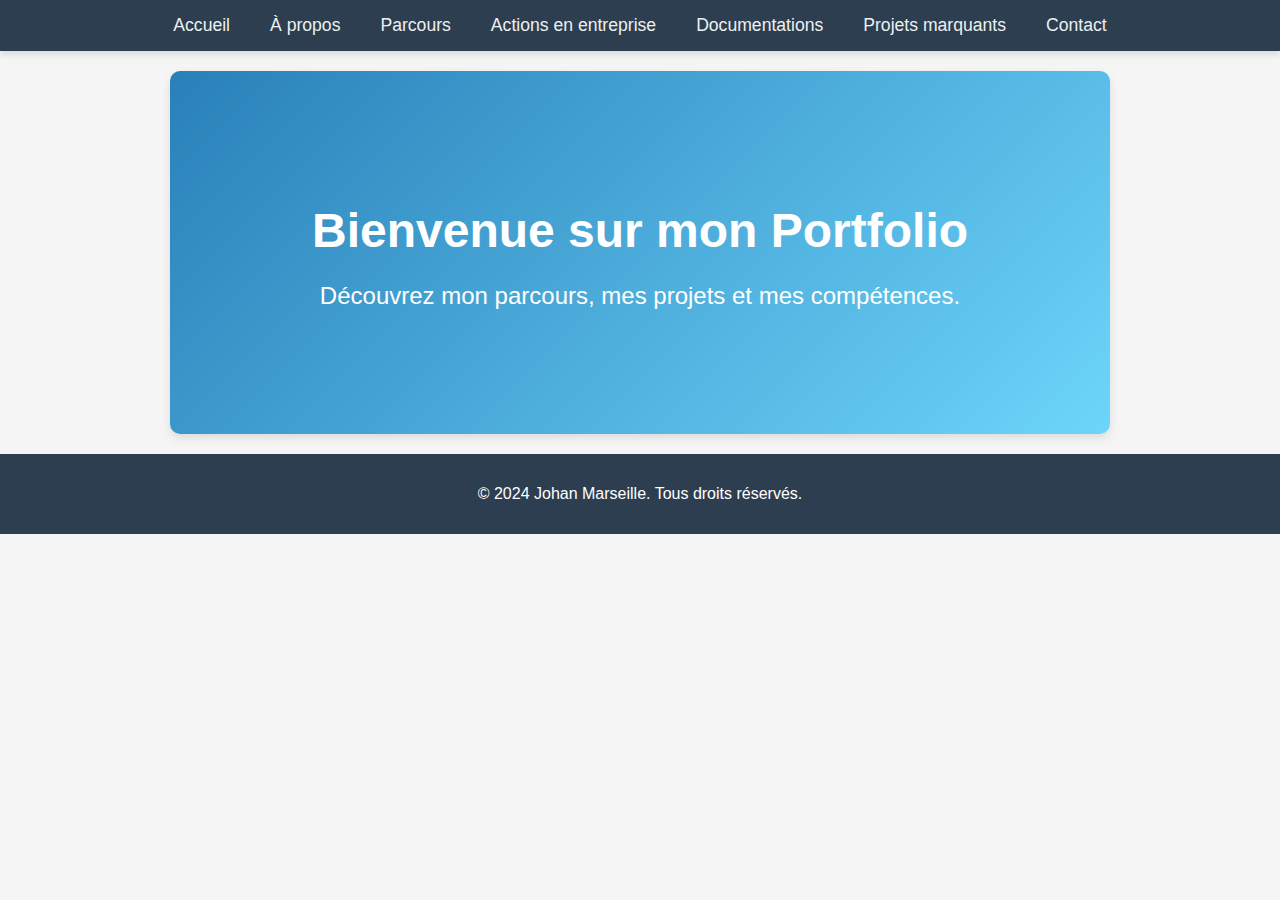
<file: Portfolio v2/index.html>
<!DOCTYPE html>
<html lang="fr">
<head>
    <meta charset="UTF-8">
    <meta name="viewport" content="width=device-width, initial-scale=1.0">
    <title>Accueil - Portfolio Johan Marseille</title>
    <link rel="stylesheet" href="styles.css">
</head>
<body>
    <header>
        <nav>
            <ul>
                <li><a href="index.html">Accueil</a></li>
                <li><a href="about.html">À propos</a></li>
                <li><a href="parcours.html">Parcours</a></li>
                <li><a href="entreprise.html">Actions en entreprise</a></li>
                <li><a href="documentations.html">Documentations</a></li>
                <li><a href="portfolio.html">Projets marquants</a></li>
                <li><a href="contact.html">Contact</a></li>
            </ul>
        </nav>
    </header>
    <main>
        <section id="hero">
            <h1>Bienvenue sur mon Portfolio</h1>
            <p>Découvrez mon parcours, mes projets et mes compétences.</p>
        </section>
    </main>
    <footer>
        <p>&copy; 2024 Johan Marseille. Tous droits réservés.</p>
    </footer>
    <script src="script.js"></script>
</body>
</html>
</file>
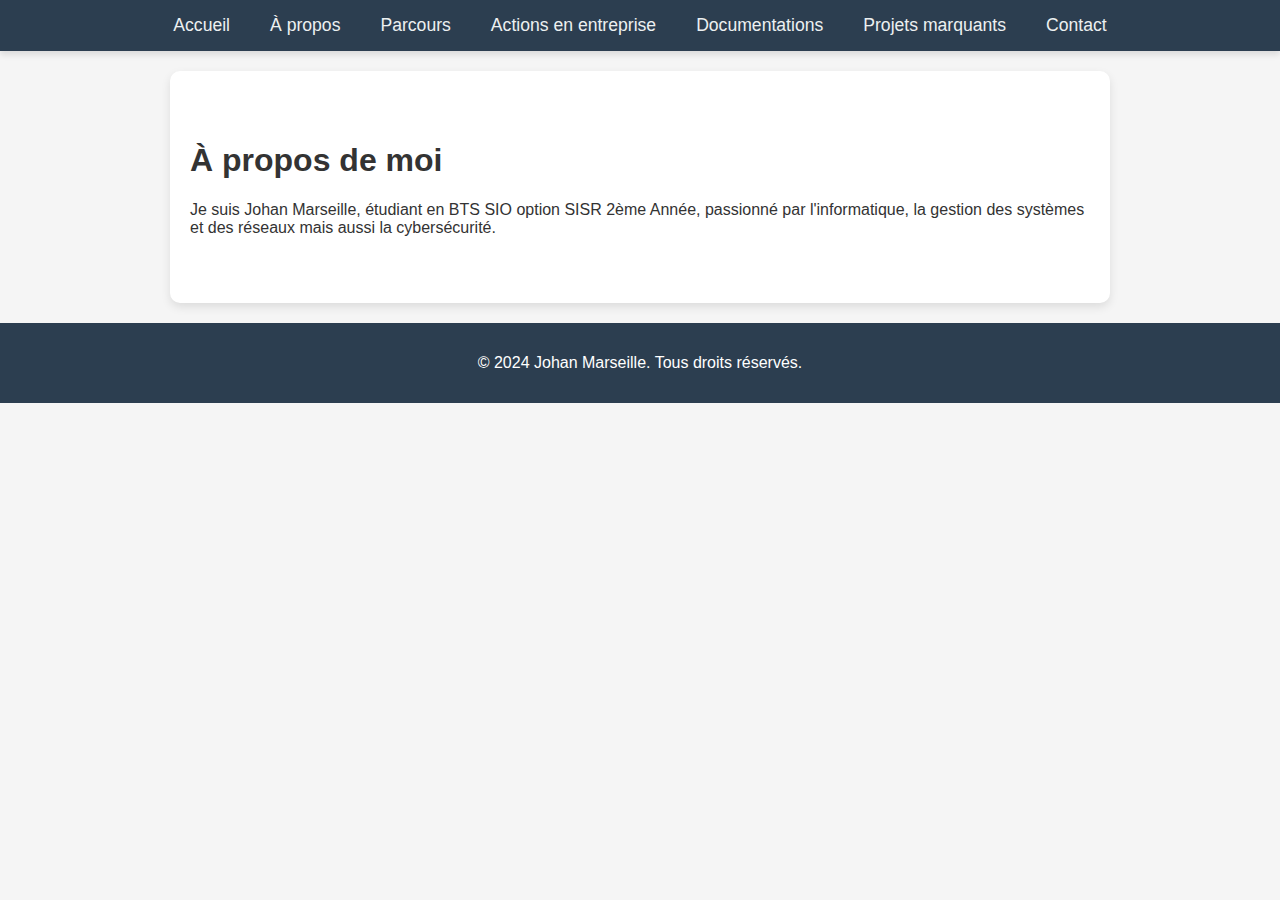
<file: Portfolio v2/about.html>
<!DOCTYPE html>
<html lang="fr">
<head>
    <meta charset="UTF-8">
    <meta name="viewport" content="width=device-width, initial-scale=1.0">
    <title>À propos - Portfolio Johan Marseille</title>
    <link rel="stylesheet" href="styles.css">
</head>
<body>
    <header>
        <nav>
            <ul>
                <li><a href="index.html">Accueil</a></li>
                <li><a href="about.html">À propos</a></li>
                <li><a href="parcours.html">Parcours</a></li>
                <li><a href="entreprise.html">Actions en entreprise</a></li>
                <li><a href="documentations.html">Documentations</a></li>
                <li><a href="portfolio.html">Projets marquants</a></li>
                <li><a href="contact.html">Contact</a></li>
            </ul>
        </nav>
    </header>
    <main>
        <section id="about">
            <h1>À propos de moi</h1>
            <p>Je suis Johan Marseille, étudiant en BTS SIO option SISR 2ème Année, passionné par l'informatique, la gestion des systèmes et des réseaux mais aussi la cybersécurité.</p>
        </section>
    </main>
    <footer>
        <p>&copy; 2024 Johan Marseille. Tous droits réservés.</p>
    </footer>
    <script src="script.js"></script>
</body>
</html>
</file>
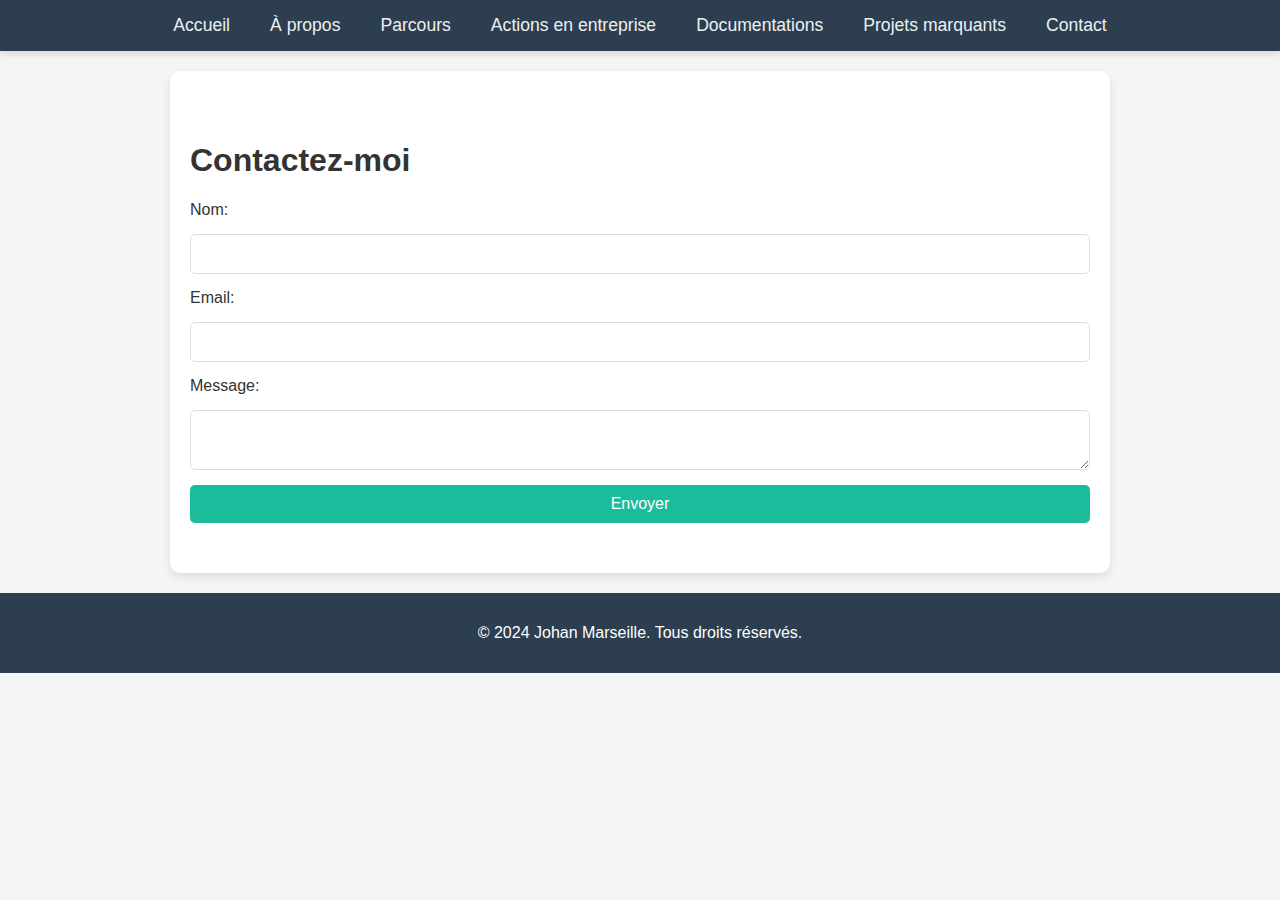
<file: Portfolio v2/contact.html>
<!DOCTYPE html>
<html lang="fr">
<head>
    <meta charset="UTF-8">
    <meta name="viewport" content="width=device-width, initial-scale=1.0">
    <title>Contact - Portfolio Johan Marseille</title>
    <link rel="stylesheet" href="styles.css">
</head>
<body>
    <header>
        <nav>
            <ul>
                <li><a href="index.html">Accueil</a></li>
                <li><a href="about.html">À propos</a></li>
                <li><a href="parcours.html">Parcours</a></li>
                <li><a href="entreprise.html">Actions en entreprise</a></li>
                <li><a href="documentations.html">Documentations</a></li>
                <li><a href="portfolio.html">Projets marquants</a></li>
                <li><a href="contact.html">Contact</a></li>
            </ul>
        </nav>
    </header>
    <main>
        <section id="contact">
            <h1>Contactez-moi</h1>
            <form action="mailto:johanmarseille@gmail.com" method="post">
                <label for="name">Nom:</label>
                <input type="text" id="name" name="name" required>
                <label for="email">Email:</label>
                <input type="email" id="email" name="email" required>
                <label for="message">Message:</label>
                <textarea id="message" name="message" required></textarea>
                <button type="submit">Envoyer</button>
            </form>
        </section>
    </main>
    <footer>
        <p>&copy; 2024 Johan Marseille. Tous droits réservés.</p>
    </footer>
    <script src="script.js"></script>
</body>
</html>
</file>
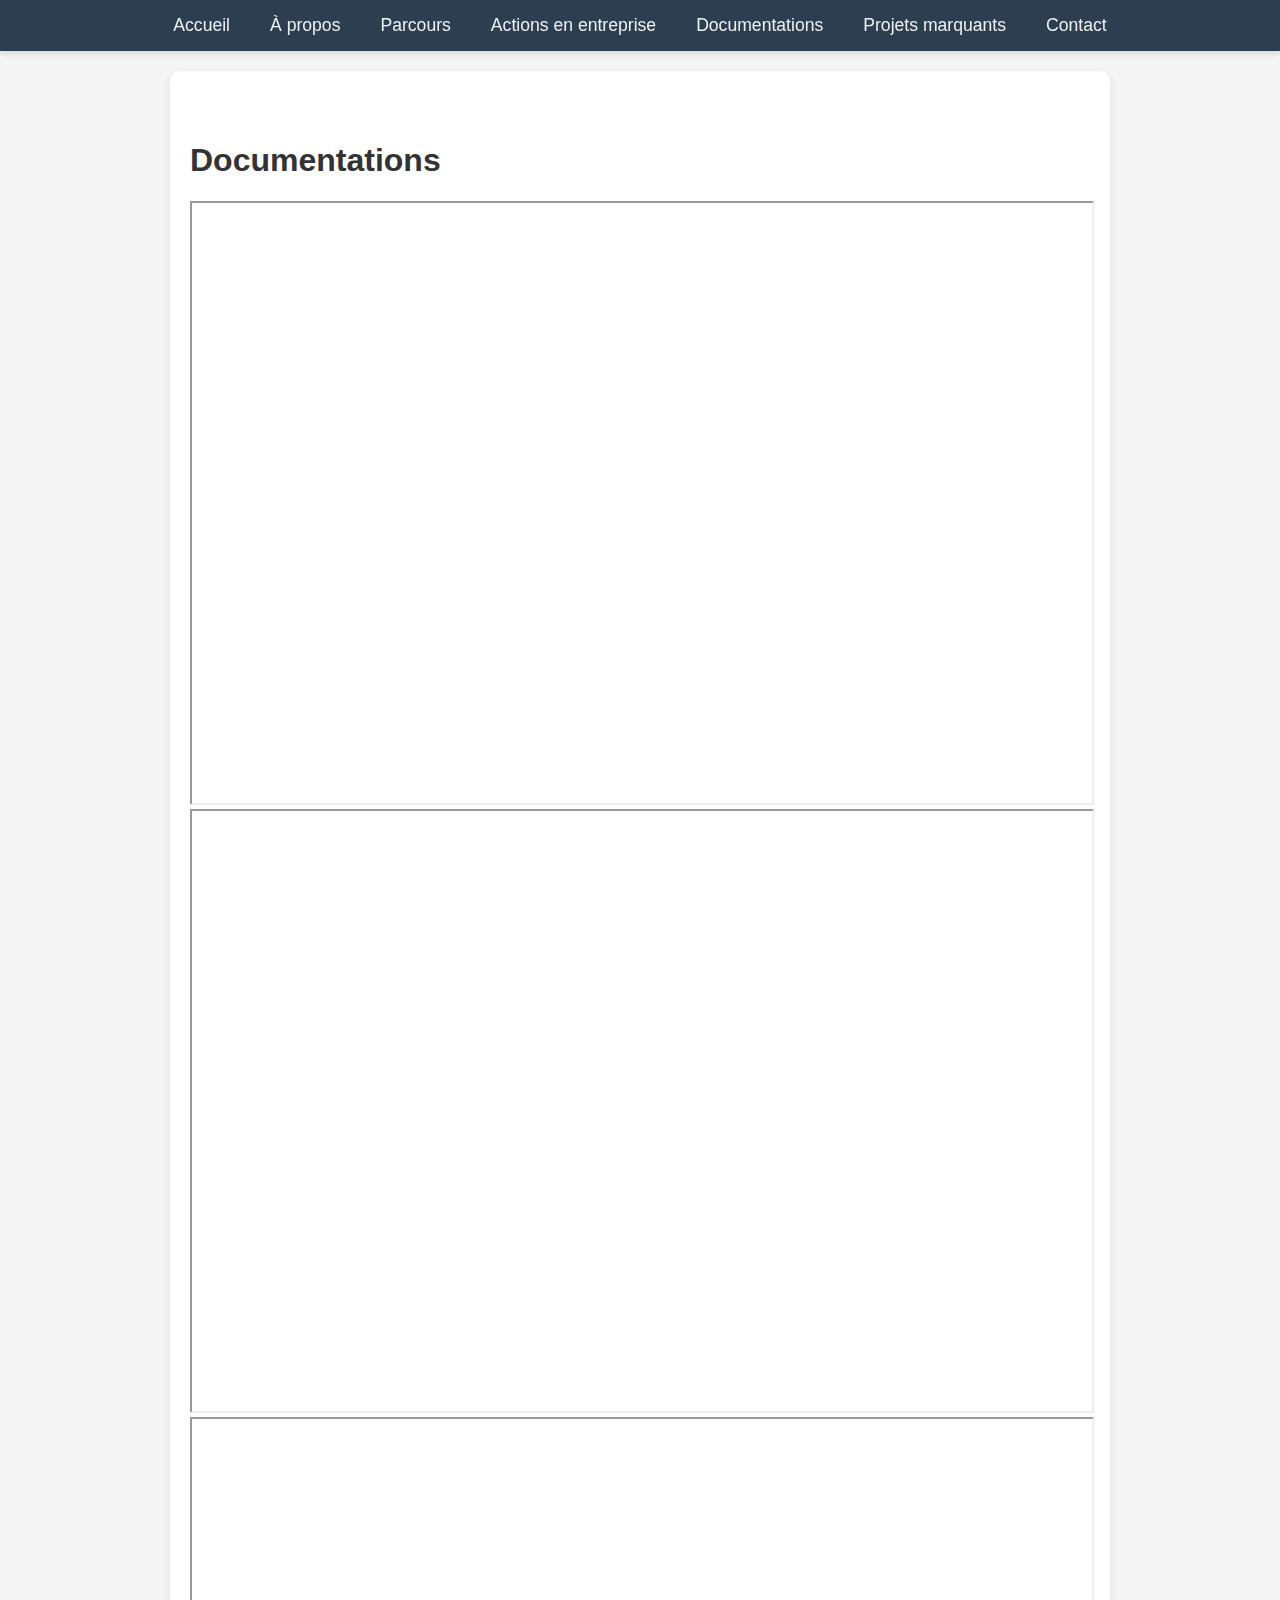
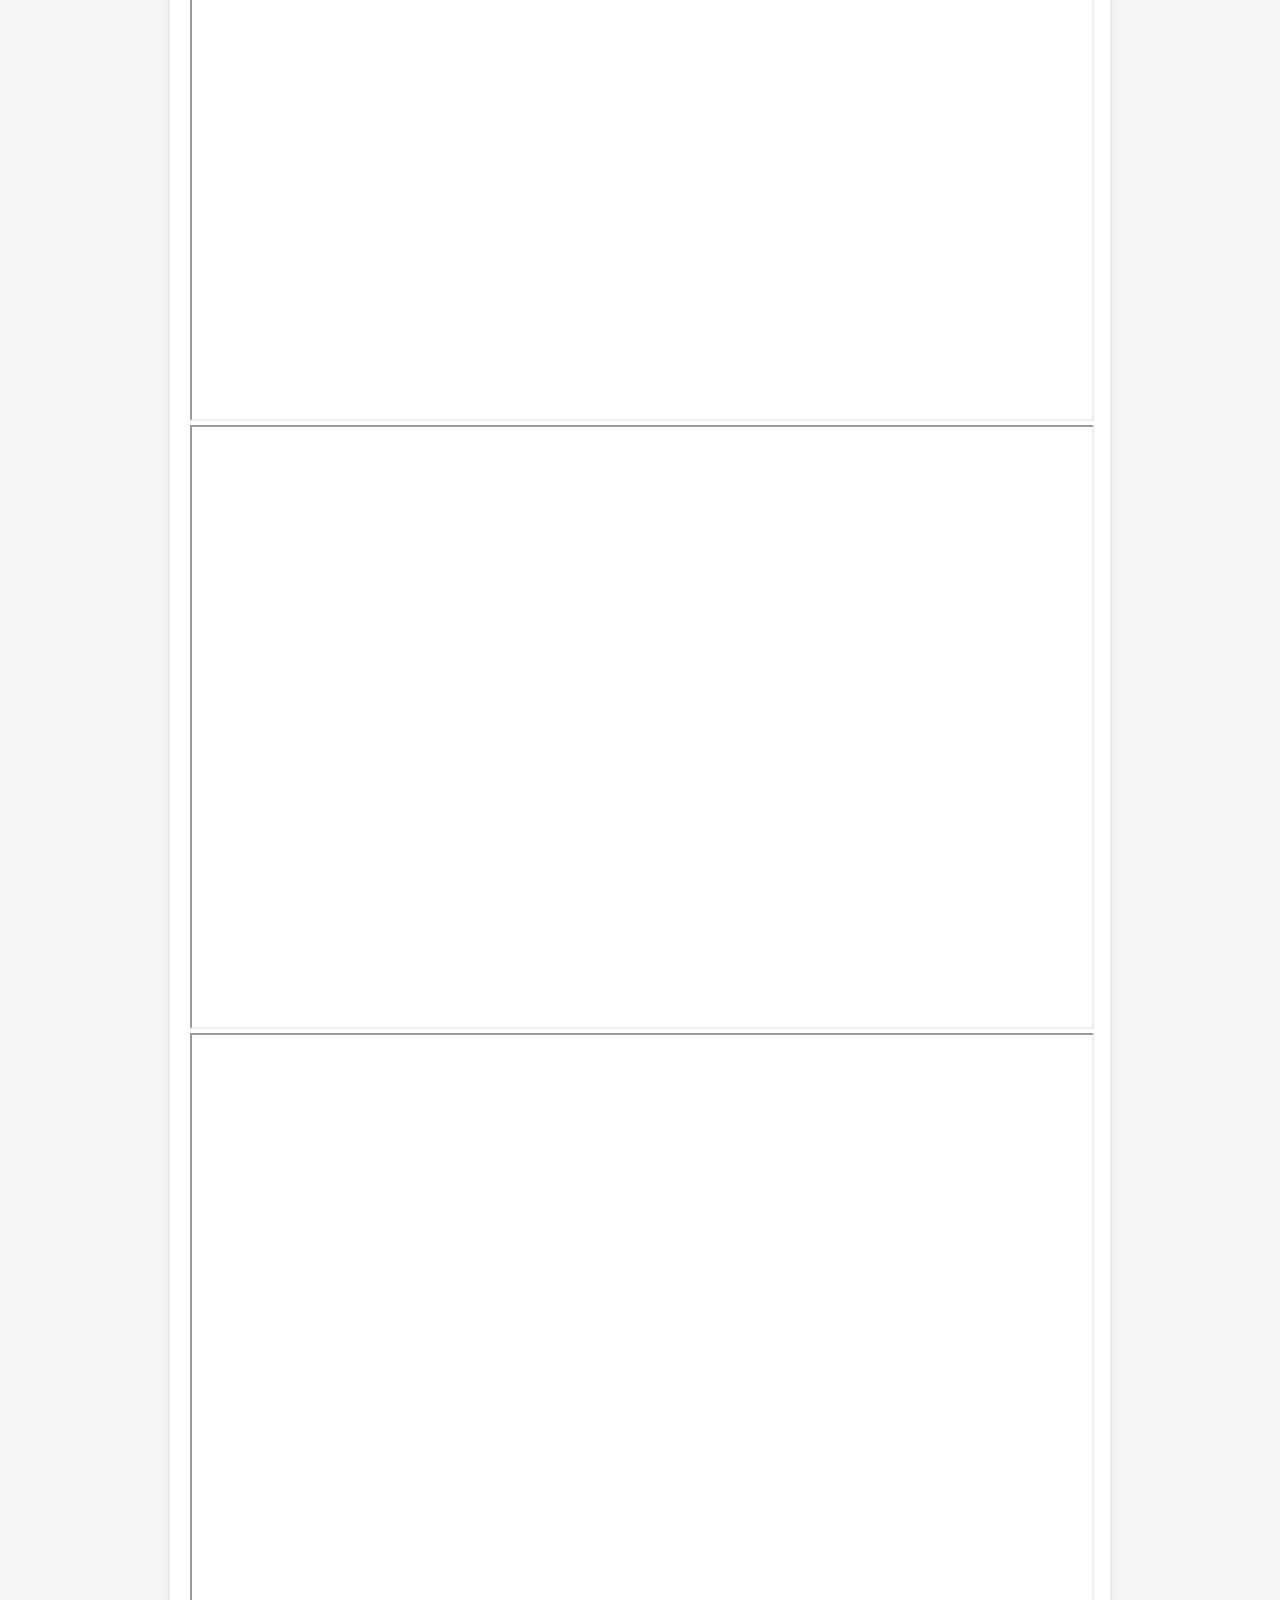
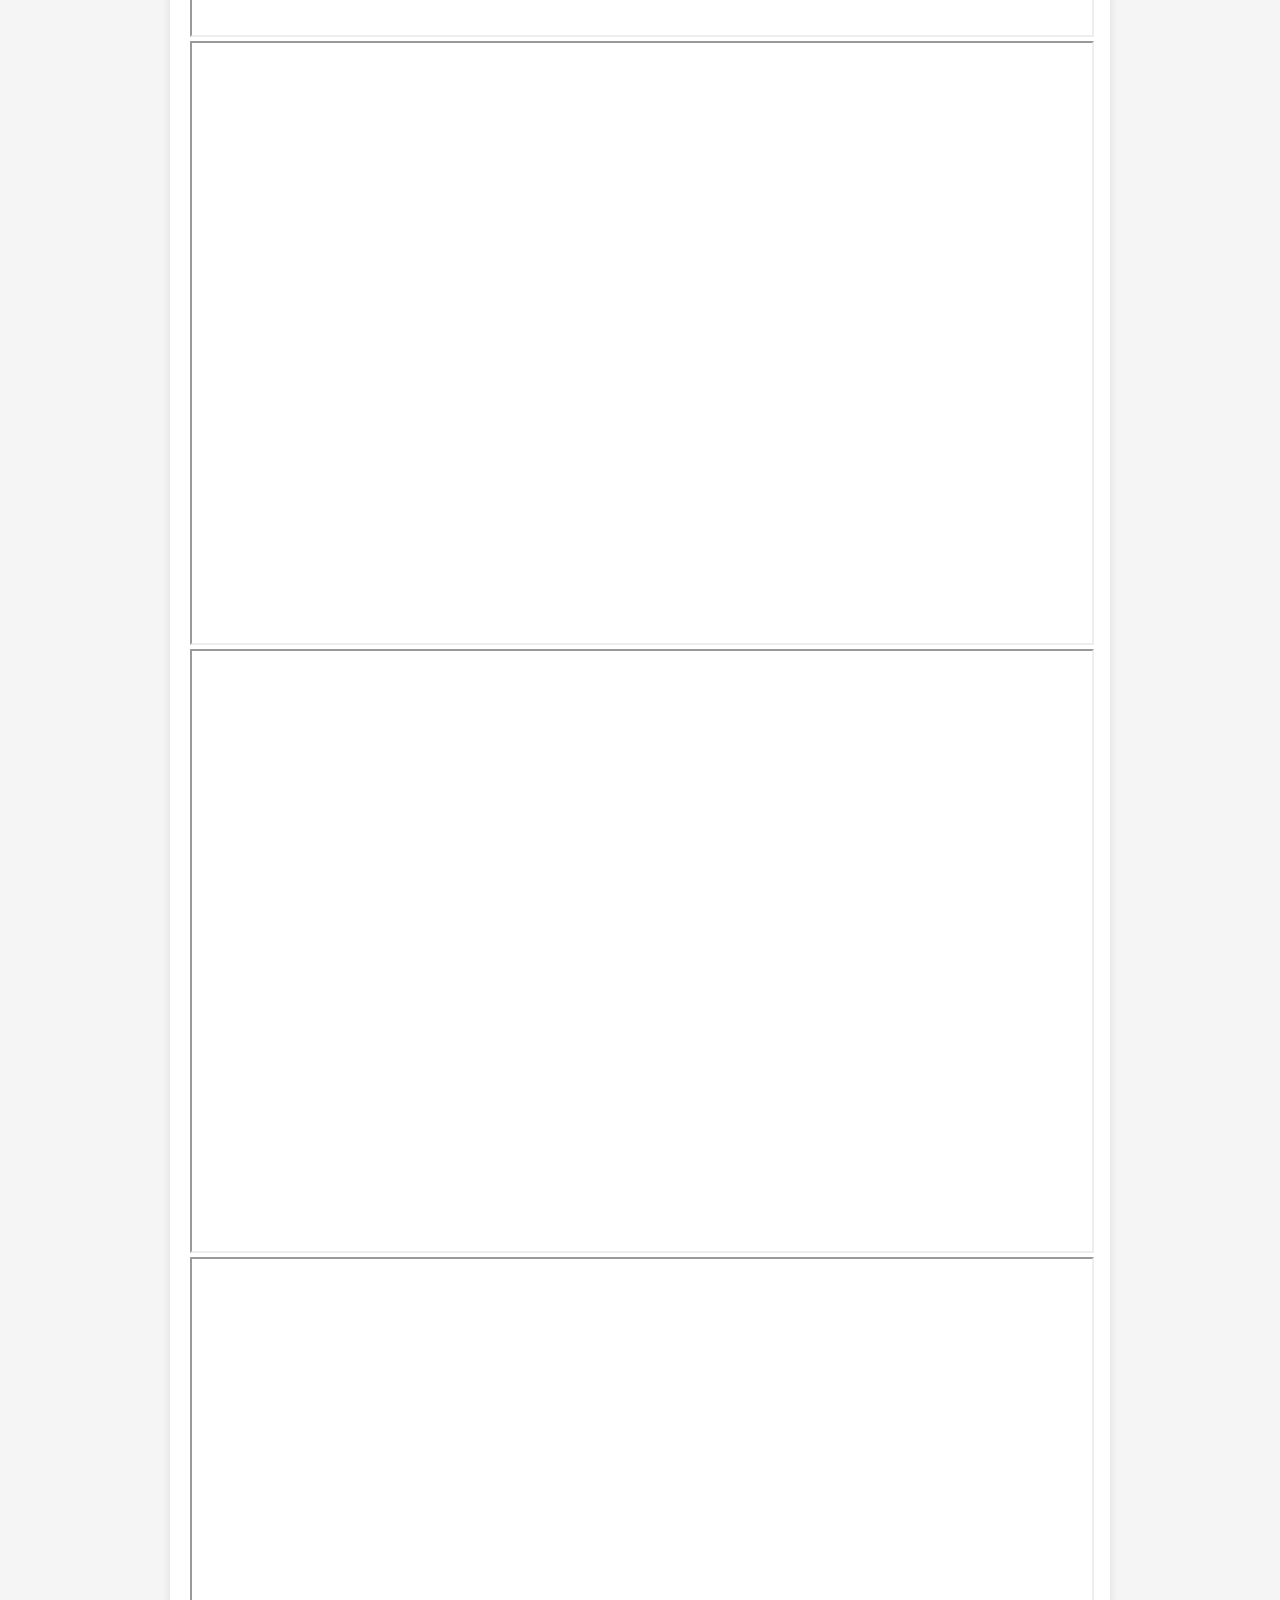
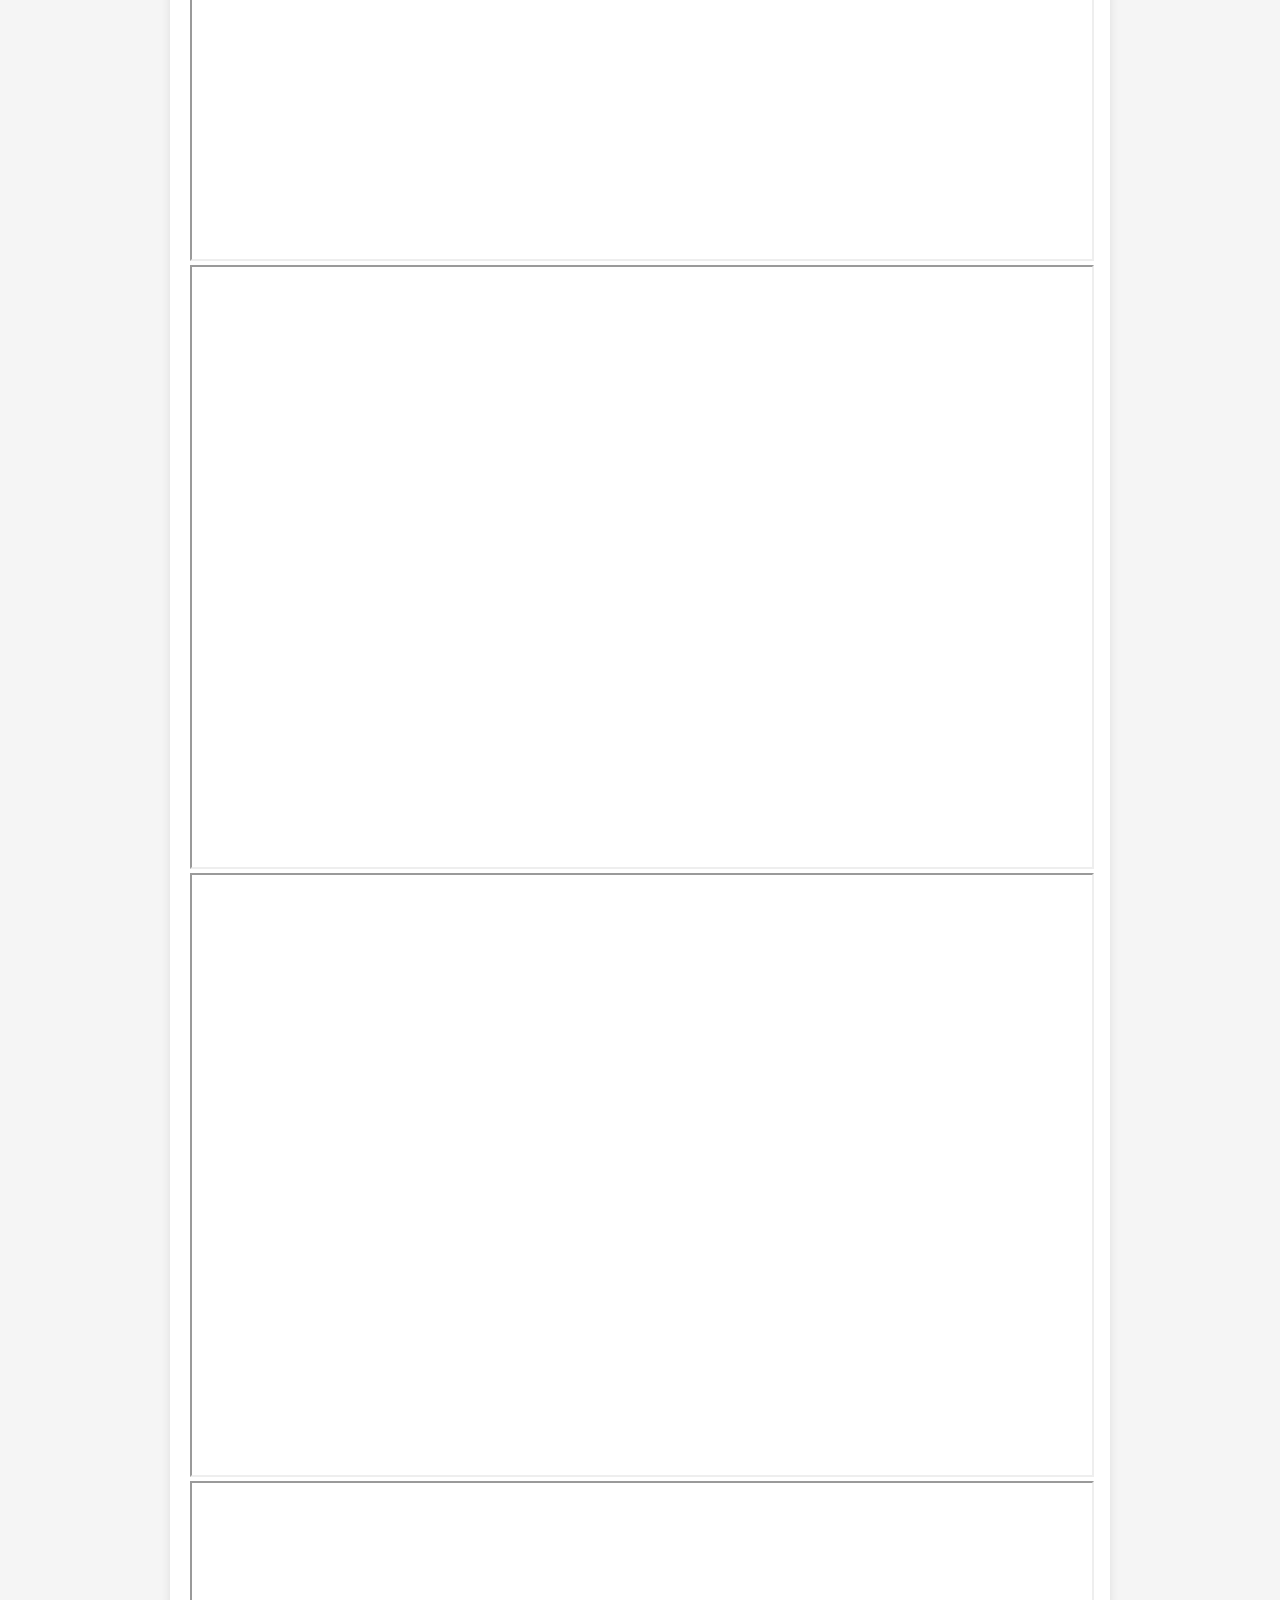
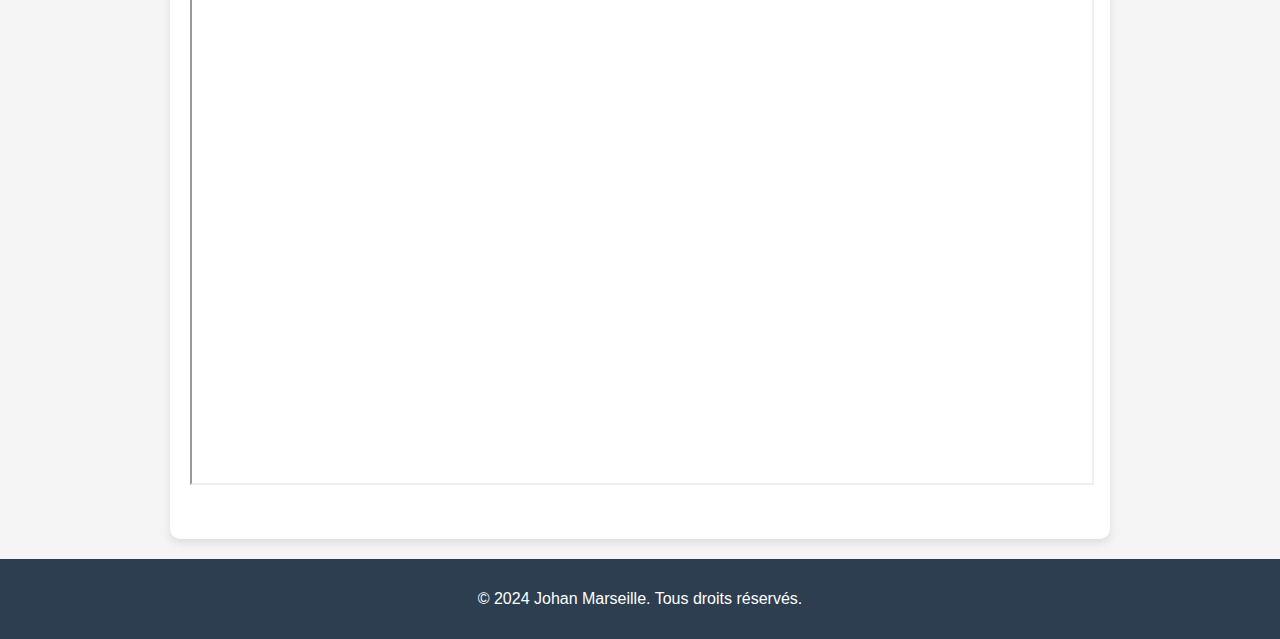
<file: Portfolio v2/documentations.html>
<!DOCTYPE html>
<html lang="fr">
<head>
    <meta charset="UTF-8">
    <meta name="viewport" content="width=device-width, initial-scale=1.0">
    <title>Document PDF</title>
    <link rel="stylesheet" href="styles.css">
</head>
<body>
    <header>
        <nav>
            <ul>
                <li><a href="index.html">Accueil</a></li>
                <li><a href="about.html">À propos</a></li>
                <li><a href="parcours.html">Parcours</a></li>
                <li><a href="entreprise.html">Actions en entreprise</a></li>
                <li><a href="documentations.html">Documentations</a></li>
                <li><a href="portfolio.html">Projets marquants</a></li>
                <li><a href="contact.html">Contact</a></li>
            </ul>
        </nav>
    </header>
    <main>
        <section id="pdf-viewer">
            <h1>Documentations</h1>
            <iframe src="0.0Installation-de-Proxmox-8.pdf" width="100%" height="600px">
                Ce navigateur ne supporte pas les iframes.
            </iframe>
            <iframe src="0.1Creer-un-domaine-active-directory-sous-Windows-server-2019.pdf" width="100%" height="600px">
                Ce navigateur ne supporte pas les iframes.
            </iframe>
            <iframe src="1.0installation_debian_12.pdf" width="100%" height="600px">
                Ce navigateur ne supporte pas les iframes.
            </iframe>
            <iframe src="1.1Joindre-un-poste-Ubuntu-a-votre-domaine-AD.pdf" width="100%" height="600px">
                Ce navigateur ne supporte pas les iframes.
            </iframe>
            <iframe src="1.2Installer-samba-sur-Ubuntu.pdf" width="100%" height="600px">
                Ce navigateur ne supporte pas les iframes.
            </iframe>
            <iframe src="2.0declaration-DNS.pdf" width="100%" height="600px">
                Ce navigateur ne supporte pas les iframes.
            </iframe>
            <iframe src="2.1creation-vm-pfsense.pdf" width="100%" height="600px">
                Ce navigateur ne supporte pas les iframes.
            </iframe>
            <iframe src="3.1Installation-de-GLPI-agent-sur-Windows.pdf" width="100%" height="600px">
                Ce navigateur ne supporte pas les iframes.
            </iframe>
            <iframe src="3.2Installation-de-GLPI-10-sur-Debian-12.pdf" width="100%" height="600px">
                Ce navigateur ne supporte pas les iframes.
            </iframe> 
            <iframe src="4.Liaison_AD_GLPI.pdf" width="100%" height="600px">
                Ce navigateur ne supporte pas les iframes.
            </iframe>
            <iframe src="5.chiffrement_ssl_certificat.pdf" width="100%" height="600px">
                Ce navigateur ne supporte pas les iframes.
            </iframe>
        </section>
    </main>
    <footer>
        <p>&copy; 2024 Johan Marseille. Tous droits réservés.</p>
    </footer>
    <script src="script.js"></script>
</body>
</html>
</file>
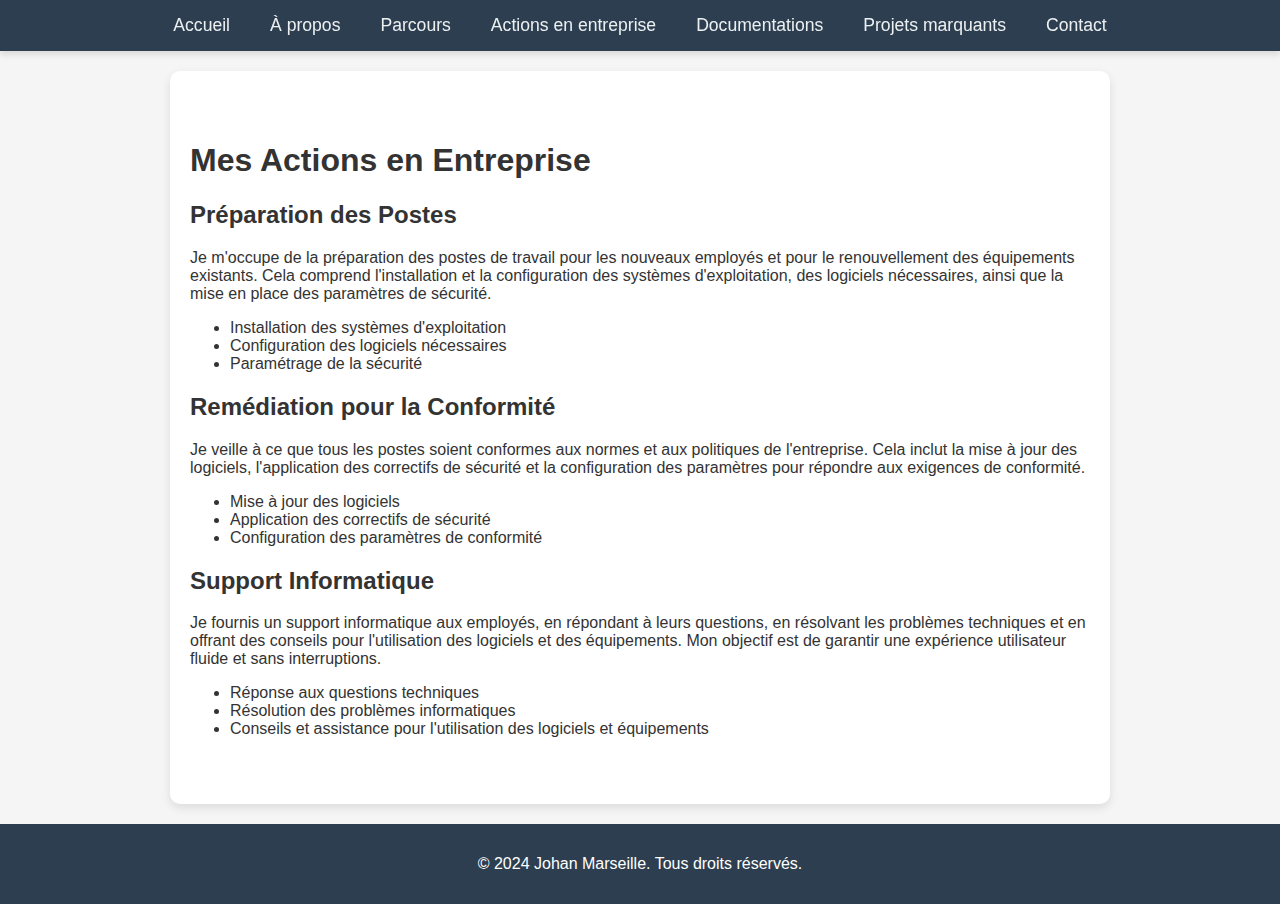
<file: Portfolio v2/entreprise.html>
<!DOCTYPE html>
<html lang="fr">
<head>
    <meta charset="UTF-8">
    <meta name="viewport" content="width=device-width, initial-scale=1.0">
    <title>Mes Actions en Entreprise</title>
    <link rel="stylesheet" href="styles.css">
</head>
<body>
    <header>
        <nav>
            <ul>
                <li><a href="index.html">Accueil</a></li>
                <li><a href="about.html">À propos</a></li>
                <li><a href="parcours.html">Parcours</a></li>
                <li><a href="entreprise.html">Actions en entreprise</a></li>
                <li><a href="documentations.html">Documentations</a></li>
                <li><a href="portfolio.html">Projets marquants</a></li>
                <li><a href="contact.html">Contact</a></li>
            </ul>
        </nav>
    </header>
    <main>
        <section id="actions">
            <h1>Mes Actions en Entreprise</h1>
            <div class="action">
                <h2>Préparation des Postes</h2>
                <p>Je m'occupe de la préparation des postes de travail pour les nouveaux employés et pour le renouvellement des équipements existants. Cela comprend l'installation et la configuration des systèmes d'exploitation, des logiciels nécessaires, ainsi que la mise en place des paramètres de sécurité.</p>
                <ul>
                    <li>Installation des systèmes d'exploitation</li>
                    <li>Configuration des logiciels nécessaires</li>
                    <li>Paramétrage de la sécurité</li>
                </ul>
            </div>
            <div class="action">
                <h2>Remédiation pour la Conformité</h2>
                <p>Je veille à ce que tous les postes soient conformes aux normes et aux politiques de l'entreprise. Cela inclut la mise à jour des logiciels, l'application des correctifs de sécurité et la configuration des paramètres pour répondre aux exigences de conformité.</p>
                <ul>
                    <li>Mise à jour des logiciels</li>
                    <li>Application des correctifs de sécurité</li>
                    <li>Configuration des paramètres de conformité</li>
                </ul>
            </div>
            <div class="action">
                <h2>Support Informatique</h2>
                <p>Je fournis un support informatique aux employés, en répondant à leurs questions, en résolvant les problèmes techniques et en offrant des conseils pour l'utilisation des logiciels et des équipements. Mon objectif est de garantir une expérience utilisateur fluide et sans interruptions.</p>
                <ul>
                    <li>Réponse aux questions techniques</li>
                    <li>Résolution des problèmes informatiques</li>
                    <li>Conseils et assistance pour l'utilisation des logiciels et équipements</li>
                </ul>
            </div>
        </section>
    </main>
    <footer>
        <p>&copy; 2024 Johan Marseille. Tous droits réservés.</p>
    </footer>
    <script src="script.js"></script>
</body>
</html>
</file>
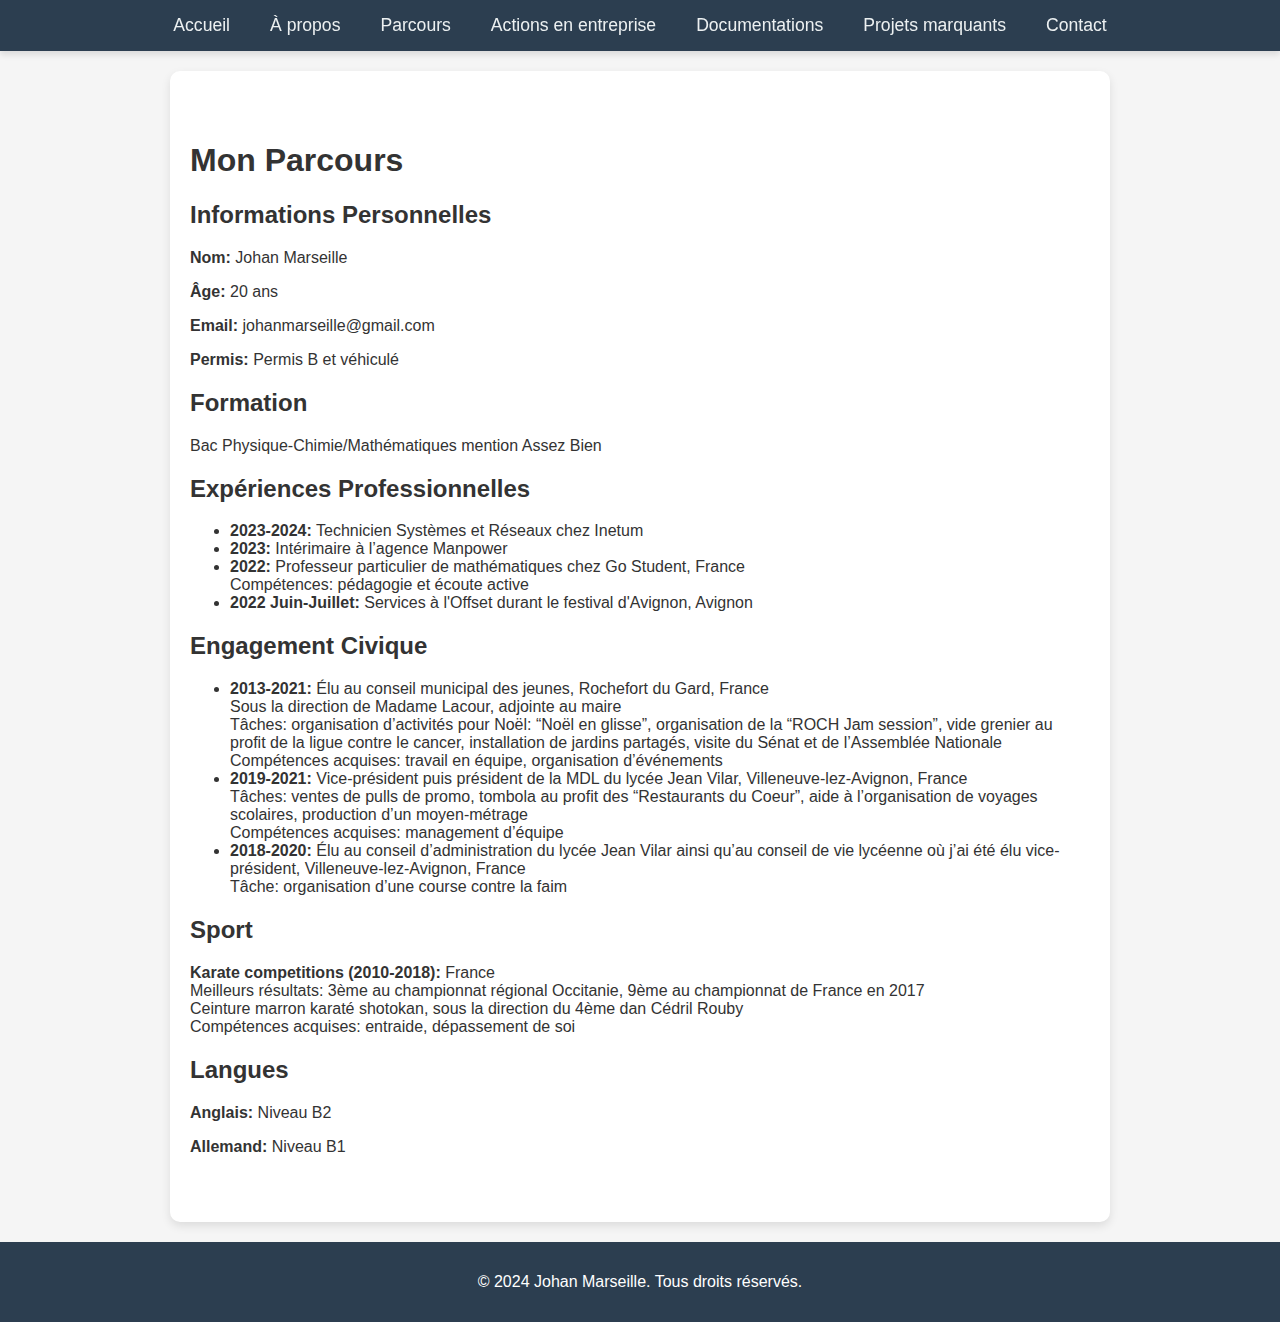
<file: Portfolio v2/parcours.html>
<!DOCTYPE html>
<html lang="fr">
<head>
    <meta charset="UTF-8">
    <meta name="viewport" content="width=device-width, initial-scale=1.0">
    <title>Mon Parcours</title>
    <link rel="stylesheet" href="styles.css">
</head>
<body>
    <header>
        <nav>
            <ul>
                <li><a href="index.html">Accueil</a></li>
                <li><a href="about.html">À propos</a></li>
                <li><a href="parcours.html">Parcours</a></li>
                <li><a href="entreprise.html">Actions en entreprise</a></li>
                <li><a href="documentations.html">Documentations</a></li>
                <li><a href="portfolio.html">Projets marquants</a></li>
                <li><a href="contact.html">Contact</a></li>
            </ul>
        </nav>
    </header>
    <main>
        <section id="parcours">
            <h1>Mon Parcours</h1>
            <div class="section">
                <h2>Informations Personnelles</h2>
                <p><strong>Nom:</strong> Johan Marseille</p>
                <p><strong>Âge:</strong> 20 ans</p>
                <p><strong>Email:</strong> johanmarseille@gmail.com</p>
                <p><strong>Permis:</strong> Permis B et véhiculé</p>
            </div>
            <div class="section">
                <h2>Formation</h2>
                <p>Bac Physique-Chimie/Mathématiques mention Assez Bien</p>
            </div>
            <div class="section">
                <h2>Expériences Professionnelles</h2>
                <ul>
                    <li><strong>2023-2024:</strong> Technicien Systèmes et Réseaux chez Inetum</li>
                    <li><strong>2023:</strong> Intérimaire à l’agence Manpower</li>
                    <li><strong>2022:</strong> Professeur particulier de mathématiques chez Go Student, France
                        <br>Compétences: pédagogie et écoute active
                    </li>
                    <li><strong>2022 Juin-Juillet:</strong> Services à l'Offset durant le festival d'Avignon, Avignon</li>
                </ul>
            </div>
            <div class="section">
                <h2>Engagement Civique</h2>
                <ul>
                    <li><strong>2013-2021:</strong> Élu au conseil municipal des jeunes, Rochefort du Gard, France
                        <br>Sous la direction de Madame Lacour, adjointe au maire
                        <br>Tâches: organisation d’activités pour Noël: “Noël en glisse”, organisation de la “ROCH Jam session”, vide grenier au profit de la ligue contre le cancer, installation de jardins partagés, visite du Sénat et de l’Assemblée Nationale
                        <br>Compétences acquises: travail en équipe, organisation d’événements
                    </li>
                    <li><strong>2019-2021:</strong> Vice-président puis président de la MDL du lycée Jean Vilar, Villeneuve-lez-Avignon, France
                        <br>Tâches: ventes de pulls de promo, tombola au profit des “Restaurants du Coeur”, aide à l’organisation de voyages scolaires, production d’un moyen-métrage
                        <br>Compétences acquises: management d’équipe
                    </li>
                    <li><strong>2018-2020:</strong> Élu au conseil d’administration du lycée Jean Vilar ainsi qu’au conseil de vie lycéenne où j’ai été élu vice-président, Villeneuve-lez-Avignon, France
                        <br>Tâche: organisation d’une course contre la faim
                    </li>
                </ul>
            </div>
            <div class="section">
                <h2>Sport</h2>
                <p><strong>Karate competitions (2010-2018):</strong> France
                    <br>Meilleurs résultats: 3ème au championnat régional Occitanie, 9ème au championnat de France en 2017
                    <br>Ceinture marron karaté shotokan, sous la direction du 4ème dan Cédril Rouby
                    <br>Compétences acquises: entraide, dépassement de soi
                </p>
            </div>
            <div class="section">
                <h2>Langues</h2>
                <p><strong>Anglais:</strong> Niveau B2</p>
                <p><strong>Allemand:</strong> Niveau B1</p>
            </div>
        </section>
    </main>
    <footer>
        <p>&copy; 2024 Johan Marseille. Tous droits réservés.</p>
    </footer>
    <script src="script.js"></script>
</body>
</html>
</file>
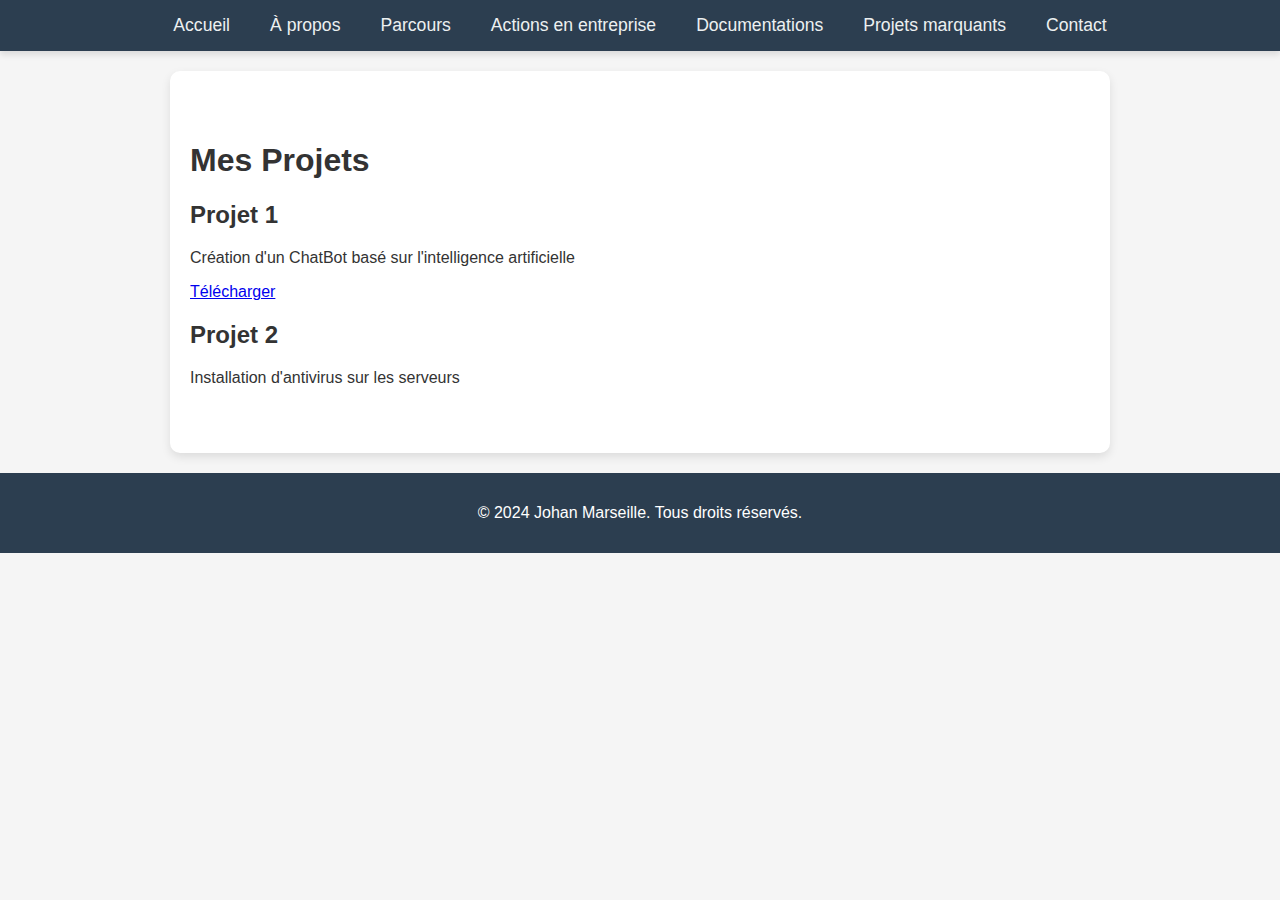
<file: Portfolio v2/portfolio.html>
<!DOCTYPE html>
<html lang="fr">
<head>
    <meta charset="UTF-8">
    <meta name="viewport" content="width=device-width, initial-scale=1.0">
    <title>Portfolio - Johan Marseille</title>
    <link rel="stylesheet" href="styles.css">
</head>
<body>
    <header>
        <nav>
            <ul>
                <li><a href="index.html">Accueil</a></li>
                <li><a href="about.html">À propos</a></li>
                <li><a href="parcours.html">Parcours</a></li>
                <li><a href="entreprise.html">Actions en entreprise</a></li>
                <li><a href="documentations.html">Documentations</a></li>
                <li><a href="portfolio.html">Projets marquants</a></li>
                <li><a href="contact.html">Contact</a></li>
            </ul>
        </nav>
    </header>
    <main>
        <section id="portfolio">
            <h1>Mes Projets</h1>
            <div class="project">
                <h2>Projet 1</h2>
                <p>Création d'un ChatBot basé sur l'intelligence artificielle</p>
                <a href="Projet1.pptx" download="Projet1.pptx" width="100%" height="600px"> Télécharger </a>
            </div>
            <div class="project">
                <h2>Projet 2</h2>
                <p>Installation d'antivirus sur les serveurs</p>
            </div>
        </section>
    </main>
    <footer>
        <p>&copy; 2024 Johan Marseille. Tous droits réservés.</p>
    </footer>
    <script src="script.js"></script>
</body>
</html>
</file>
<file: Portfolio v2/styles.css>
/* Global Styles */
body {
    font-family: 'Arial', sans-serif;
    margin: 0;
    padding: 0;
    background-color: #f5f5f5;
    color: #333;
}

header {
    background-color: #2c3e50;
    color: #fff;
    padding: 15px 0;
    position: sticky;
    top: 0;
    z-index: 1000;
    box-shadow: 0 4px 6px rgba(0, 0, 0, 0.1);
}

header nav ul {
    list-style: none;
    display: flex;
    justify-content: center;
    padding: 0;
    margin: 0;
}

header nav ul li {
    margin: 0 20px;
}

header nav ul li a {
    text-decoration: none;
    color: #ecf0f1;
    font-size: 1.1rem;
    transition: color 0.3s ease;
}

header nav ul li a:hover {
    color: #1abc9c;
}

/* Hero Section */
#hero {
    text-align: center;
    padding: 100px 20px;
    background: linear-gradient(135deg, #2980b9, #6dd5fa);
    color: white;
    animation: fadeIn 2s ease-in-out;
}

#hero h1 {
    font-size: 3rem;
    margin-bottom: 20px;
}

#hero p {
    font-size: 1.5rem;
}

/* Sections */
section {
    padding: 50px 20px;
    margin: 20px auto;
    max-width: 900px;
    background: #ffffff;
    border-radius: 10px;
    box-shadow: 0 4px 10px rgba(0, 0, 0, 0.1);
    animation: slideIn 1s ease-in-out;
}

/* Form Styling */
form {
    display: flex;
    flex-direction: column;
    gap: 15px;
}

form input, form textarea, form button {
    padding: 10px;
    border-radius: 5px;
    border: 1px solid #ddd;
    font-size: 1rem;
}

form input:focus, form textarea:focus, form button:hover {
    outline: none;
    border-color: #1abc9c;
    background-color: #f8f8f8;
}

form button {
    background-color: #1abc9c;
    color: white;
    border: none;
    cursor: pointer;
    transition: background-color 0.3s ease;
}

form button:hover {
    background-color: #16a085;
}

/* Footer */
footer {
    text-align: center;
    padding: 15px;
    background-color: #2c3e50;
    color: #fff;
    margin-top: 20px;
}

/* Animations */
@keyframes fadeIn {
    from {
        opacity: 0;
    }
    to {
        opacity: 1;
    }
}

@keyframes slideIn {
    from {
        transform: translateY(50px);
        opacity: 0;
    }
    to {
        transform: translateY(0);
        opacity: 1;
    }
}
</file>
